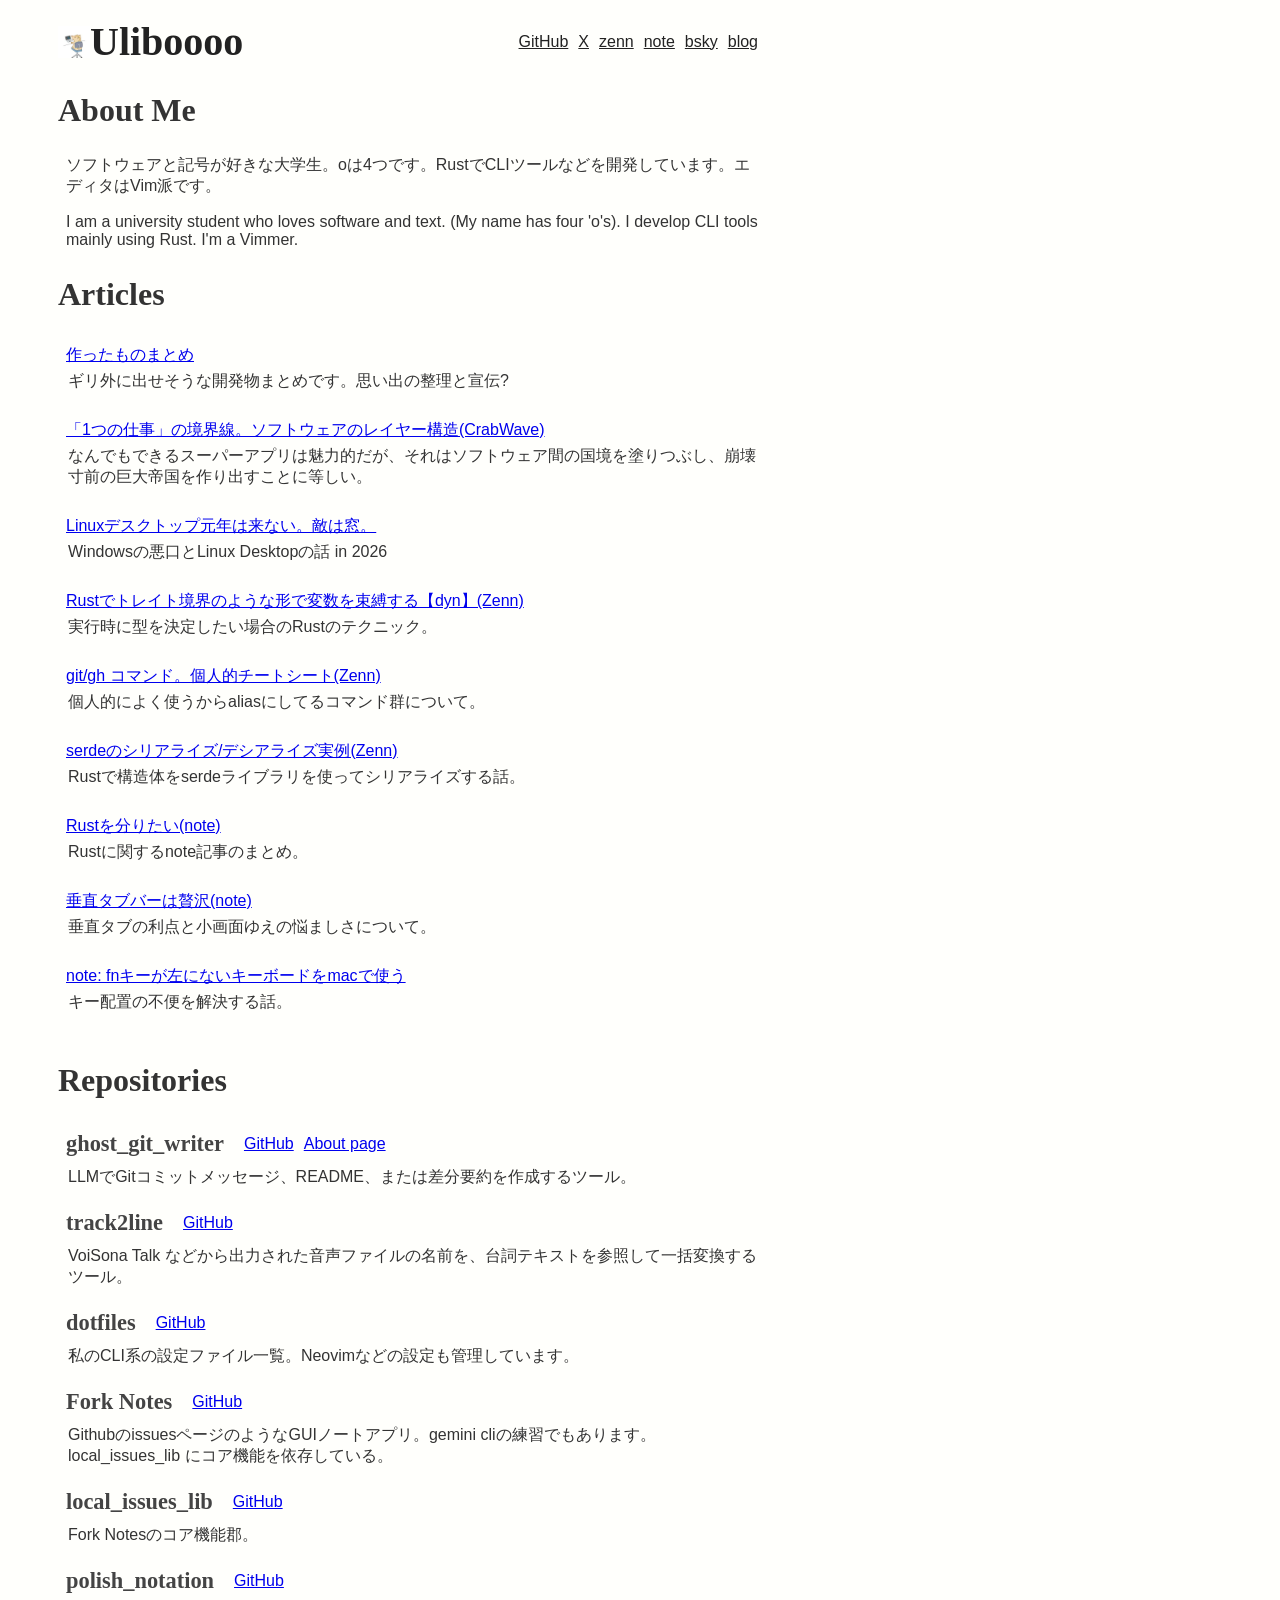
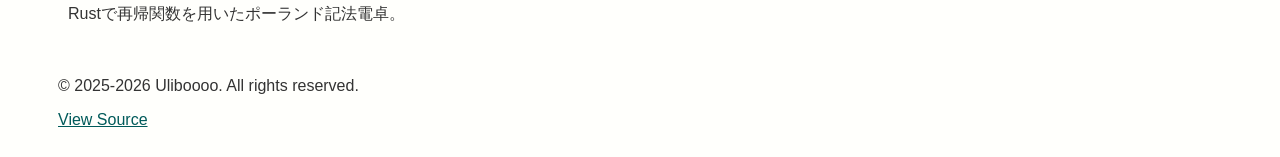
<file: index.html>
<!DOCTYPE html>
<html lang="ja">

<head>
  <meta charset="UTF-8">
  <meta name="viewport" content="width=device-width, initial-scale=1.0">
  <meta name="google-site-verification" content="374ddqy1awIggKtvK0z3OX-8YC0gBes_NEFeZkTJX8Q">
  <link rel="shortcut icon" type="image/x-icon" href="/resource/favicon/favicon.ico">
  <meta name="description"
    content="ソフトウェアと記号が好きな大学生、Ulibooooのポートフォリオサイトです。Rustで開発したCLIツールや、技術記事（Zenn/note）の情報をまとめています。">
  <meta property="og:title" content="about uliboooo" />
  <meta property="og:description" content="describe about uliboooo" />
  <meta property="og:image" content="https://about.uliboooo.dev/resource/logo.png" />
  <meta property="og:url" content="https://about.uliboooo.dev/" />
  <meta property="og:type" content="website" />
  <meta property="og:site_name" content="about uliboooo" />

  <meta name="twitter:card" content="summary_large_image" />
  <meta name="twitter:image" content="https://about.uliboooo.dev/resource/logo.png" />

  <style>
    body {
      font-family: "Helvetica Neue",
        "Hiragino Kaku Gothic ProN",
        "Hiragino Sans",
        "Noto Sans JP",
        Arial,
        Meiryo,
        sans-serif;
      color: #333333;
      background-color: #fffffc;

      padding-left: 50px;
      max-width: 700px;
    }

    @media (max-width: 480px) {
      body {
        padding-left: 2px;
        max-width: 100%;
      }
    }

    .logo,
    h1,
    h2,
    h3,
    h4,
    h5,
    h6 {
      font-family:
        "Times New Roman",
        "Yu Mincho",
        "Hiragino Mincho ProN",
        "Hiragino Sans Serif Interface",
        "Noto Serif JP",
        "MS Mincho",
        "IPAmjMincho",
        serif;
    }

    h2 {
      font-size: 2rem;
      color: #333333;
    }

    h3 {
      font-size: 1.4rem;
      color: #444444;
      margin-top: 6px;
      margin-bottom: 5px;
    }

    header {
      display: flex;
      gap: 10px;
      justify-content: space-between;
      padding-top: 10px;

      .logo a {
        display: flex;
        align-items: center;
        text-decoration: none;
        color: #222222;
        font-size: 2.5rem;
        font-weight: bold;
      }

      .sns {
        display: flex;
        flex-wrap: wrap;
        gap: 10px;
        justify-content: flex-end;
        align-items: center;

        a {
          color: #222222;
        }
      }
    }

    .content {
      blockquote {
        max-width: 700px;
        margin: 40px auto;
        padding: 20px 40px;
        position: relative;
        background-color: #f1f7f7;
        border-left: 6px solid #b2d8d8;
      }

      blockquote p {
        margin: 0 0 1.5rem 0;
        color: #333;
        line-height: 1.8;
        font-size: 0.95rem;
      }

      blockquote p:last-of-type {
        margin-bottom: 1rem;
      }

      blockquote cite {
        display: block;
        text-align: right;
        font-style: normal;
        font-size: 0.85rem;
      }

      blockquote cite a {
        color: #555555;
        text-decoration: none;
        border-bottom: 1px solid #ddd;
      }

      @media (max-width: 480px) {
        blockquote {
          padding: 20px;
          margin: 20px 15px;
        }
      }

      .sub_content {
        padding-left: 8px;
      }

      .repositories {
        .repo {
          .repo_title {
            display: flex;
            gap: 20px;
            flex-wrap: wrap;
            align-items: center;
          }

          .links {
            display: flex;
            gap: 10px;
          }

          p {
            padding-left: 2px;
            margin-top: 5px;
          }
        }
      }

      .articles {
        .link {
          padding-bottom: 6px;
          padding-top: 6px;

          p {
            padding-left: 2px;
            margin-top: 5px;
          }
        }
      }
    }

    footer {
      a.source-link {
        color: #005a5a;
      }

      padding-top: 20px;
      padding-bottom: 20px;
    }
  </style>
  <title>About Uliboooo</title>
</head>

<body>

  <header>
    <div class="logo">
      <a href="/">
        <img src="/resource/logo.webp" alt="ulibooooのlogo" height="32">
        <span>Uliboooo</span>
      </a>
    </div>
    <nav class="sns">
      <a href="https://github.com/Uliboooo" , target="_blank">GitHub</a>
      <a href="https://x.com/Uliboooo" , target="_blank">X</a>
      <a href="https://zenn.dev/uliboooo" , target="_blank">zenn</a>
      <a href="https://note.com/uliboooo" , target="_blank">note</a>
      <a href="https://bsky.app/profile/uliboooo.bsky.social" , target="_blank">bsky</a>
      <a href="https://blog.uliboooo.dev" , target="_blank">blog</a>
    </nav>
  </header>

  <main>

    <div class="content">
      <h2>About Me</h2>
      <div class="sub_content">
        <p>ソフトウェアと記号が好きな大学生。oは4つです。RustでCLIツールなどを開発しています。エディタはVim派です。</p>
        <p lang="en">I am a university student who loves software and text. (My name has four 'o's). I develop CLI tools
          mainly
          using Rust. I'm a Vimmer.</p>
      </div>

      <!-- <h2>Projects</h2> -->
      <!-- <div class="sub_content"> -->
      <!---->
      <!--   <p>私が参加しているプロジェクトです。</p> -->
      <!--   <p lang="en">These are the projects I participate in.</p> -->
      <!---->
      <!--   <h3>CraBWave_FM</h3> -->
      <!--   <p>まだ準備中のプロジェクトですがスピーカーとして出演予定です。</p> -->
      <!--   <p lang="en">This project is currently in preparation, and I plan to participate as a speaker.</p> -->
      <!--   <blockquote> -->
      <!--     <p> -->
      <!--       CrabWaveはソフトウェアの開発と研究について語り合う4人の大学生によるプロジェクトです。 -->
      <!--       浅瀬のような軽い話題からコアな話題までラジオとブログで発信しています。</p> -->
      <!---->
      <!--     <p lang="en"> -->
      <!--       CrabWave is a project by four university students discussing software development and research. We -->
      <!--       broadcast topics ranging from light shallow discussions to core technical topics via radio and blog. -->
      <!--     </p> -->
      <!--     <cite><a href="https://crabwave.rioze.dev/" target="_blank">Source: CrabWave</a></cite> -->
      <!--   </blockquote> -->
      <!-- </div> -->

      <h2>Articles</h2>
      <div class="sub_content">
        <div class="articles">

          <div class="link">
            <a href="https://zenn.dev/uliboooo/articles/af51cf74d47d77" target="_blank">
              作ったものまとめ
            </a>
            <p>ギリ外に出せそうな開発物まとめです。思い出の整理と宣伝?</p>
          </div>

          <div class="link">
            <a href="https://crabwave.rioze.dev/blog/software-boundaries" target="_blank">
              「1つの仕事」の境界線。ソフトウェアのレイヤー構造(CrabWave)
            </a>
            <p>なんでもできるスーパーアプリは魅力的だが、それはソフトウェア間の国境を塗りつぶし、崩壊寸前の巨大帝国を作り出すことに等しい。</p>
          </div>

          <div class="link">
            <a href="https://gist.github.com/Uliboooo/f62af5b8029731990b36a32fa7b0f515"
              target="_blank">Linuxデスクトップ元年は来ない。敵は窓。</a>
            <p>Windowsの悪口とLinux Desktopの話 in 2026</p>
          </div>

          <div class="link">
            <a href="https://zenn.dev/uliboooo/articles/9f0add249046d9" target="_blank">
              Rustでトレイト境界のような形で変数を束縛する【dyn】(Zenn)</a>
            <p>実行時に型を決定したい場合のRustのテクニック。</p>
          </div>

          <div class="link">
            <a href="https://zenn.dev/uliboooo/articles/5bc9ce655c38c9" target="_blank">git/gh コマンド。個人的チートシート(Zenn)</a>
            <p>個人的によく使うからaliasにしてるコマンド群について。</p>
          </div>

          <div class="link">
            <a href="https://zenn.dev/uliboooo/articles/0f2c0e56e3f1fa" target="_blank">serdeのシリアライズ/デシアライズ実例(Zenn)</a>
            <p>Rustで構造体をserdeライブラリを使ってシリアライズする話。</p>
          </div>

          <div class="link">
            <a href="https://note.com/uliboooo/m/m6c323899ecf4" target="_blank">Rustを分りたい(note)</a>
            <p>Rustに関するnote記事のまとめ。</p>
          </div>

          <div class="link">
            <a href="https://note.com/uliboooo/n/n7ea272e490f0" target="_blank">垂直タブバーは贅沢(note)</a>
            <p>垂直タブの利点と小画面ゆえの悩ましさについて。</p>
          </div>

          <div class="link">
            <a href="https://note.com/uliboooo/n/nae5ae0da7df4" target="_blank">note: fnキーが左にないキーボードをmacで使う</a>
            <p>キー配置の不便を解決する話。</p>
          </div>

        </div>
      </div>

      <h2>Repositories</h2>
      <div class="sub_content">
        <div class="repositories">
          <div class="repo">
            <div class="repo_title">
              <h3>ghost_git_writer</h3>
              <div class="links">
                <a href="https://github.com/Uliboooo/ghost_git_writer" target="_blank">GitHub</a>
                <a href="https://uliboooo.github.io/ghost_git_writer" target="_blank">About page</a>
              </div>

            </div>
            <p>LLMでGitコミットメッセージ、README、または差分要約を作成するツール。</p>
          </div>

          <div class="repo">
            <div class="repo_title">
              <h3>track2line</h3>
              <div class="links">
                <a href="https://github.com/Uliboooo/track2line" target="_blank">GitHub</a>
              </div>
            </div>
            <p>VoiSona Talk などから出力された音声ファイルの名前を、台詞テキストを参照して一括変換するツール。</p>
          </div>

          <div class="repo">
            <div class="repo_title">
              <h3>dotfiles</h3>
              <div class="links">
                <a href="https://github.com/Uliboooo/dotfiles" target="_blank">GitHub</a>
              </div>
            </div>
            <p>私のCLI系の設定ファイル一覧。Neovimなどの設定も管理しています。</p>
          </div>

          <div class="repo">
            <div class="repo_title">
              <h3>Fork Notes</h3>
              <div class="links">
                <a href="https://github.com/Uliboooo/fork_notes" target="_blank">GitHub</a>
              </div>
            </div>
            <p>GithubのissuesページのようなGUIノートアプリ。gemini cliの練習でもあります。local_issues_lib にコア機能を依存している。</p>
          </div>

          <div class="repo">
            <div class="repo_title">
              <h3>local_issues_lib</h3>
              <div class="links">
                <a href="https://github.com/Uliboooo/local_issues_lib" target="_blank">GitHub</a>
              </div>
            </div>
            <p>Fork Notesのコア機能郡。</p>
          </div>

          <div class="repo">
            <div class="repo_title">
              <h3>polish_notation</h3>
              <div class="links">
                <a href="https://github.com/Uliboooo/polish_notation" target="_blank">GitHub</a>
              </div>
            </div>
            <p>Rustで再帰関数を用いたポーランド記法電卓。</p>
          </div>

        </div>
      </div>

    </div>
  </main>

  <footer>
    <p>&copy; 2025-2026 Uliboooo. All rights reserved.</p>
    <a href="https://github.com/Uliboooo/uliboooo.github.io" class="source-link">View Source</a>
  </footer>

</body>

</html>
</file>
